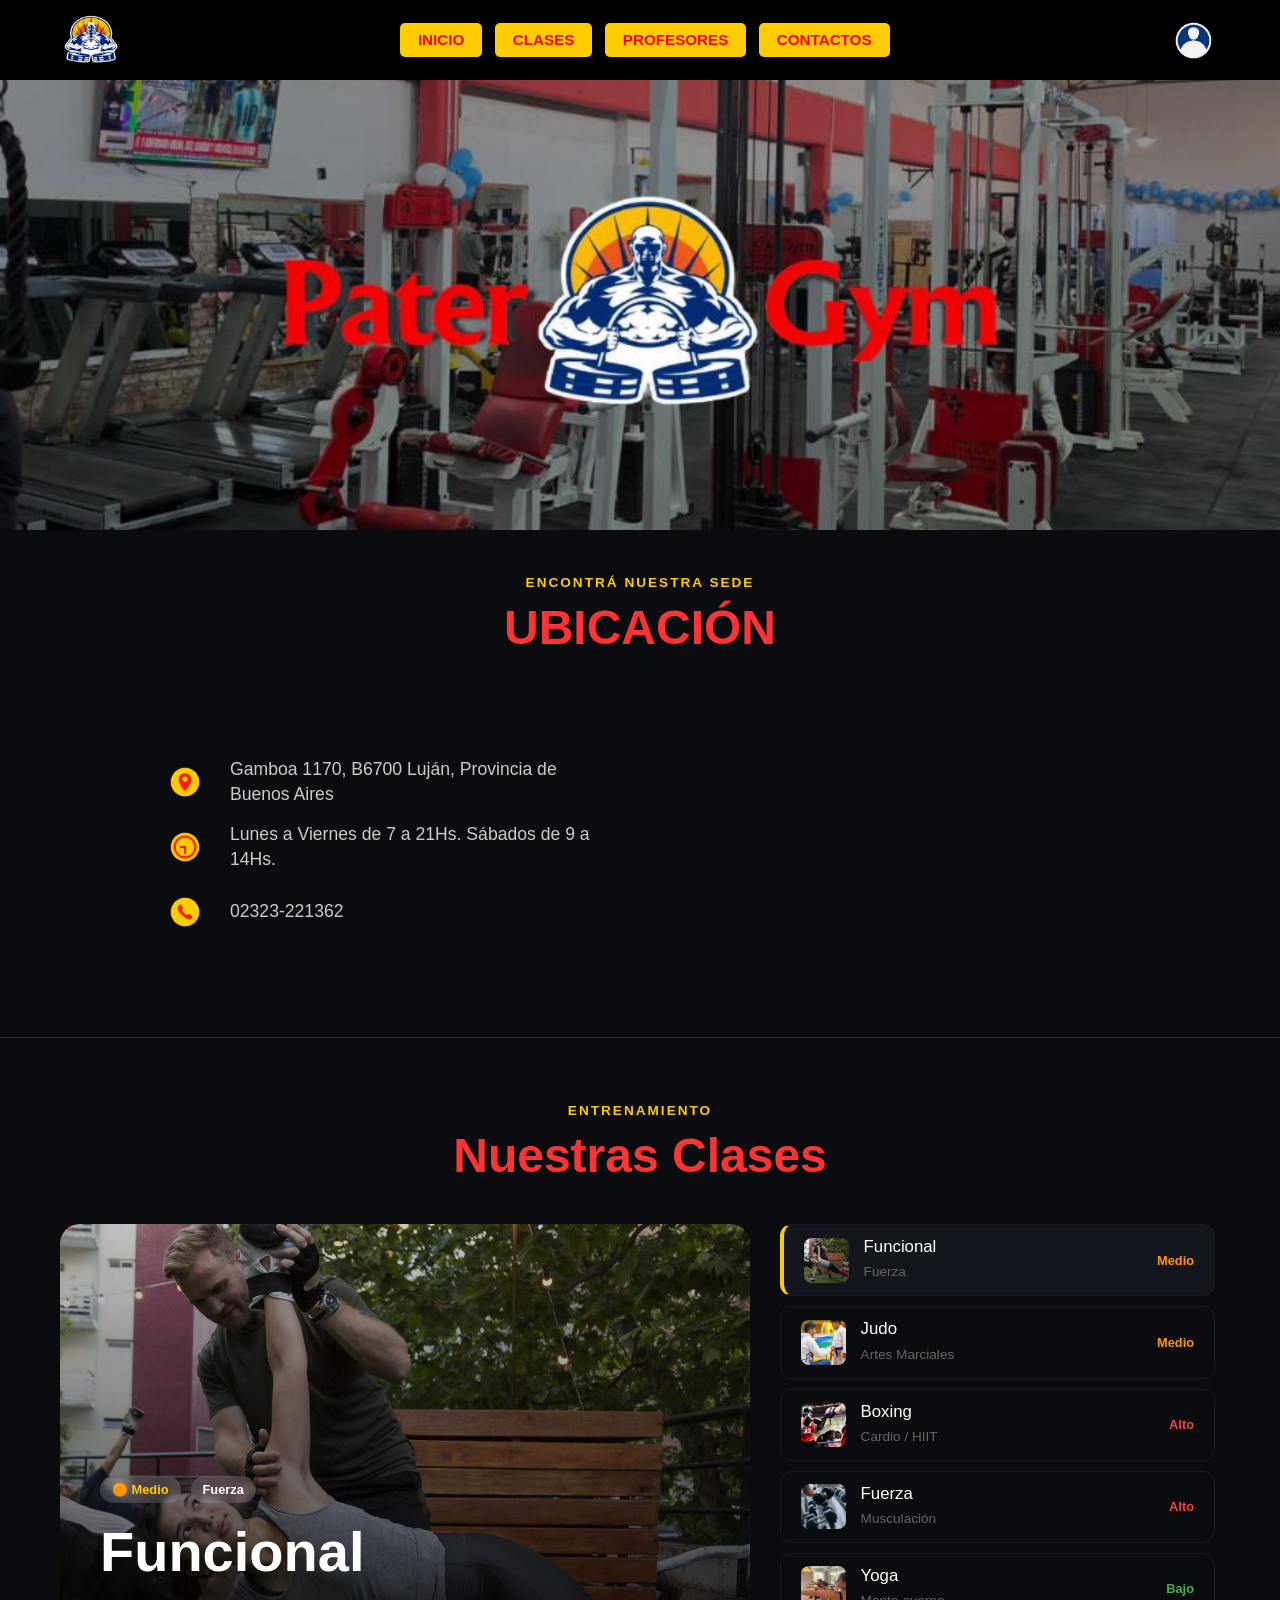
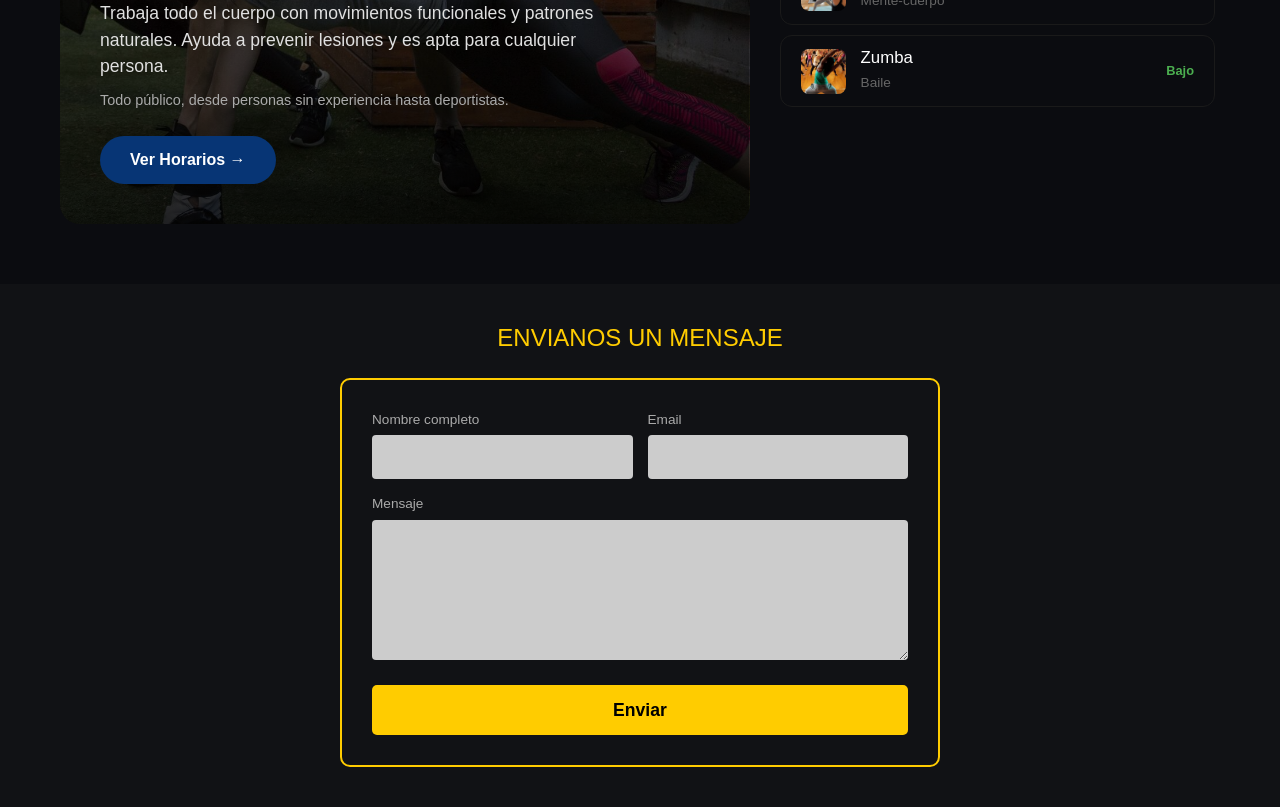
<file: index.html>
<!DOCTYPE html>
<html lang="es">
<head>
    <meta charset="UTF-8">
    <meta name="viewport" content="width=device-width, initial-scale=1.0">
    <title>PaterGym - Inicio</title>
    
    <link rel="stylesheet" href="https://cdn.jsdelivr.net/npm/bootstrap@4.4.1/dist/css/bootstrap.min.css" integrity="sha384-Vkoo8x4CGsO3+Hhxv8T/Q5PaXtkKtu6ug5TOeNV6gBiFeWPGFN9MuhOf23Q9Ifjh" crossorigin="anonymous">
    
    <link rel="stylesheet" href="style.css">
</head>
<body>

    <svg xmlns="http://www.w3.org/2000/svg" class="d-none">
        <symbol id="info-fill" viewBox="0 0 16 16">
            <path d="M8 16A8 8 0 1 0 8 0a8 8 0 0 0 0 16zm.93-9.412-1 4.705c-.07.34.029.533.304.533.194 0 .487-.07.686-.246l-.088.416c-.287.346-.92.598-1.465.598-.703 0-1.002-.422-.808-1.319l.738-3.468c.064-.293.006-.399-.287-.47l-.451-.081.082-.381 2.29-.287zM8 5.5a1 1 0 1 1 0-2 1 1 0 0 1 0 2z"/>
        </symbol>
    </svg>

    <header>
        <div class="logo">
            <img src="img/logo.png" alt="Logo">
        </div>
        <nav>
            <a href="index.html" class="active">INICIO</a>
            <a href="clases.html">CLASES</a>
            <a href="profesores.html">PROFESORES</a>
            <a href="contactos.html">CONTACTOS</a>
        </nav>
        <div class="user-profile">
            <img src="img/icon.png" alt="Usuario">
        </div>
    </header>

    <section class="hero">
        <img src="img/portada.jpg" alt="Instalaciones del Gimnasio">
    </section>

    <section class="section-container">
        <div class="clases-header" style="text-align: center; margin-bottom: 40px;">
            <span>ENCONTRÁ NUESTRA SEDE</span>
            <h2>UBICACIÓN</h2>
        </div>
        
        <div class="ubicacion-content">
            <div class="info-contacto">
                <div class="contacto-fila">
                    <div class="icon-circle">
                        <img src="img/ubicacion.png" alt="Ubicación">
                    </div>
                    <p>Gamboa 1170, B6700 Luján, Provincia de Buenos Aires</p>
                </div>

                <div class="contacto-fila">
                    <div class="icon-circle">
                        <img src="img/hora.png" alt="Horarios">
                    </div>
                    <p>Lunes a Viernes de 7 a 21Hs. Sábados de 9 a 14Hs.</p>
                </div>

                <div class="contacto-fila">
                    <div class="icon-circle">
                        <img src="img/telefono.png" alt="Teléfono">
                    </div>
                    <p>02323-221362</p>
                </div>
            </div>
            
            <div class="mapa">
                <iframe 
                    src="https://www.google.com/maps/embed?pb=!1m18!1m12!1m3!1d3281.890697960309!2d-59.1241198!3d-34.5689101!2m3!1f0!2f0!3f0!3m2!1i1024!2i768!4f13.1!3m3!1m2!1s0x95bc7df2914cb5b9%3A0x897914bf689ccb24!2sGamboa%201170%2C%20B6700%20Luj%C3%A1n%2C%20Provincia%20de%20Buenos%20Aires!5e0!3m2!1ses-419!2sar!4v1710000000000!5m2!1ses-419!2sar" 
                    width="100%" 
                    height="300" 
                    style="border:0;" 
                    allowfullscreen="" 
                    loading="lazy" 
                    referrerpolicy="no-referrer-when-downgrade">
                </iframe>
            </div>
        </div>
    </section>

    <hr class="divider">

    <section class="clases-modern-section">
        <div class="clases-header">
            <span>ENTRENAMIENTO</span>
            <h2>Nuestras Clases</h2>
        </div>

        <div class="clases-interactive-container">
            <div id="clase-main-display" class="clase-display-panel">
                <div class="clase-display-content">
                    <div class="clase-tags">
                        <span id="clase-tag-nivel" class="tag tag-nivel">🟠 Medio</span>
                        <span id="clase-tag-tipo" class="tag tag-tipo">Fuerza</span>
                    </div>
                    <h3 id="clase-title" class="clase-display-title">Funcional</h3>
                    <p id="clase-desc" class="clase-display-desc">
                        Trabaja todo el cuerpo con movimientos funcionales y patrones naturales. 
                        Ayuda a prevenir lesiones y es apta para cualquier persona.
                    </p>
                    <p id="clase-subdesc" class="clase-display-subdesc">Todo público, desde personas sin experiencia hasta deportistas.</p>
                    <a href="clases.html" class="btn-ver-horarios">Ver Horarios →</a>
                </div>
            </div>

            <div class="clases-sidebar-list">
                <div class="clase-sidebar-item active" onclick="cambiarClase('funcional', this)">
                    <img src="img/funcional.jpg" alt="Funcional" class="clase-thumb">
                    <div class="clase-item-text">
                        <h4>Funcional</h4>
                        <span>Fuerza</span>
                    </div>
                    <span class="clase-item-level nivel-medio">Medio</span>
                </div>

                <div class="clase-sidebar-item" onclick="cambiarClase('judo', this)">
                    <img src="img/judo.png" alt="Judo" class="clase-thumb">
                    <div class="clase-item-text">
                        <h4>Judo</h4>
                        <span>Artes Marciales</span>
                    </div>
                    <span class="clase-item-level nivel-medio">Medio</span>
                </div>

                <div class="clase-sidebar-item" onclick="cambiarClase('boxing', this)">
                    <img src="img/boxing.jpeg" alt="Boxing" class="clase-thumb">
                    <div class="clase-item-text">
                        <h4>Boxing</h4>
                        <span>Cardio / HIIT</span>
                    </div>
                    <span class="clase-item-level nivel-alto">Alto</span>
                </div>

                <div class="clase-sidebar-item" onclick="cambiarClase('fuerza', this)">
                    <img src="img/fuerza.jpg" alt="Fuerza" class="clase-thumb">
                    <div class="clase-item-text">
                        <h4>Fuerza</h4>
                        <span>Musculación</span>
                    </div>
                    <span class="clase-item-level nivel-alto">Alto</span>
                </div>

                <div class="clase-sidebar-item" onclick="cambiarClase('yoga', this)">
                    <img src="img/yoga.jpg" alt="Yoga" class="clase-thumb">
                    <div class="clase-item-text">
                        <h4>Yoga</h4>
                        <span>Mente-cuerpo</span>
                    </div>
                    <span class="clase-item-level nivel-bajo">Bajo</span>
                </div>

                <div class="clase-sidebar-item" onclick="cambiarClase('zumba', this)">
                    <img src="img/zumba.png" alt="Zumba" class="clase-thumb">
                    <div class="clase-item-text">
                        <h4>Zumba</h4>
                        <span>Baile</span>
                    </div>
                    <span class="clase-item-level nivel-bajo">Bajo</span>
                </div>
            </div>
        </div>
    </section>

    <section class="contacto-section">
        <h3>ENVIANOS UN MENSAJE</h3>
        <form id="form-contacto-inicio" class="contacto-form">
            <div class="form-group-row">
                <div class="form-group">
                    <label for="nombre">Nombre completo</label>
                    <input type="text" id="nombre" required>
                </div>
                <div class="form-group">
                    <label for="email">Email</label>
                    <input type="email" id="email" required>
                </div>
            </div>
            <div class="form-group">
                <label for="mensaje">Mensaje</label>
                <textarea id="mensaje" rows="5" required></textarea>
            </div>
            <button type="submit" class="btn-submit">Enviar</button>
        </form>
    </section>

    <div id="contenedor-alerta-inicio" class="fixed-bottom p-3 d-none" style="max-width: 450px; left: auto; right: 0; z-index: 9999;">
        <div class="alert alert-primary d-flex align-items-center m-0" role="alert">
            <svg class="bi flex-shrink-0 mr-2" role="img" aria-label="Info:" width="16" height="16" style="fill: currentColor;">
                <use xlink:href="#info-fill"/>
            </svg>
            <div>
                ¡Mensaje enviado! Te responderemos en breve, muchas gracias.
            </div>
        </div>
    </div>

    <script src="script.js"></script>

    <script src="https://code.jquery.com/jquery-3.4.1.slim.min.js" integrity="sha384-J6qa4849blE2+poT4WnyKhv5vZF5SrPo0iEjwBvKU7imGFAV0wwj1yYfoRSJoZ+n" crossorigin="anonymous"></script>
    <script src="https://cdn.jsdelivr.net/npm/popper.js@1.16.0/dist/umd/popper.min.js" integrity="sha384-Q6E9RHvbIyZFJoft+2mJbHaEWldlvI9IOYy5n3zV9zzTtmI3UksdQRVvoxMfooAo" crossorigin="anonymous"></script>
    <script src="https://cdn.jsdelivr.net/npm/bootstrap@4.4.1/dist/js/bootstrap.min.js" integrity="sha384-wfSDF2E50Y2D1uUdj0O3uMBJnjuUD4Ih7YwaYd1iqfktj0Uod8GCExl3Og8ifwB6" crossorigin="anonymous"></script>

    <script>
        document.getElementById('form-contacto-inicio').addEventListener('submit', function(event) {
            event.preventDefault(); // Evita recargar la página
            
            const alerta = document.getElementById('contenedor-alerta-inicio');
            alerta.classList.remove('d-none'); // Muestra la alerta de Bootstrap
            
            this.reset(); // Resetea el formulario de inicio

            // Se vuelve a ocultar sola pasados los 4 segundos
            setTimeout(function() {
                alerta.classList.add('d-none');
            }, 4000);
        });
    </script>
</body>
</html>
</file>
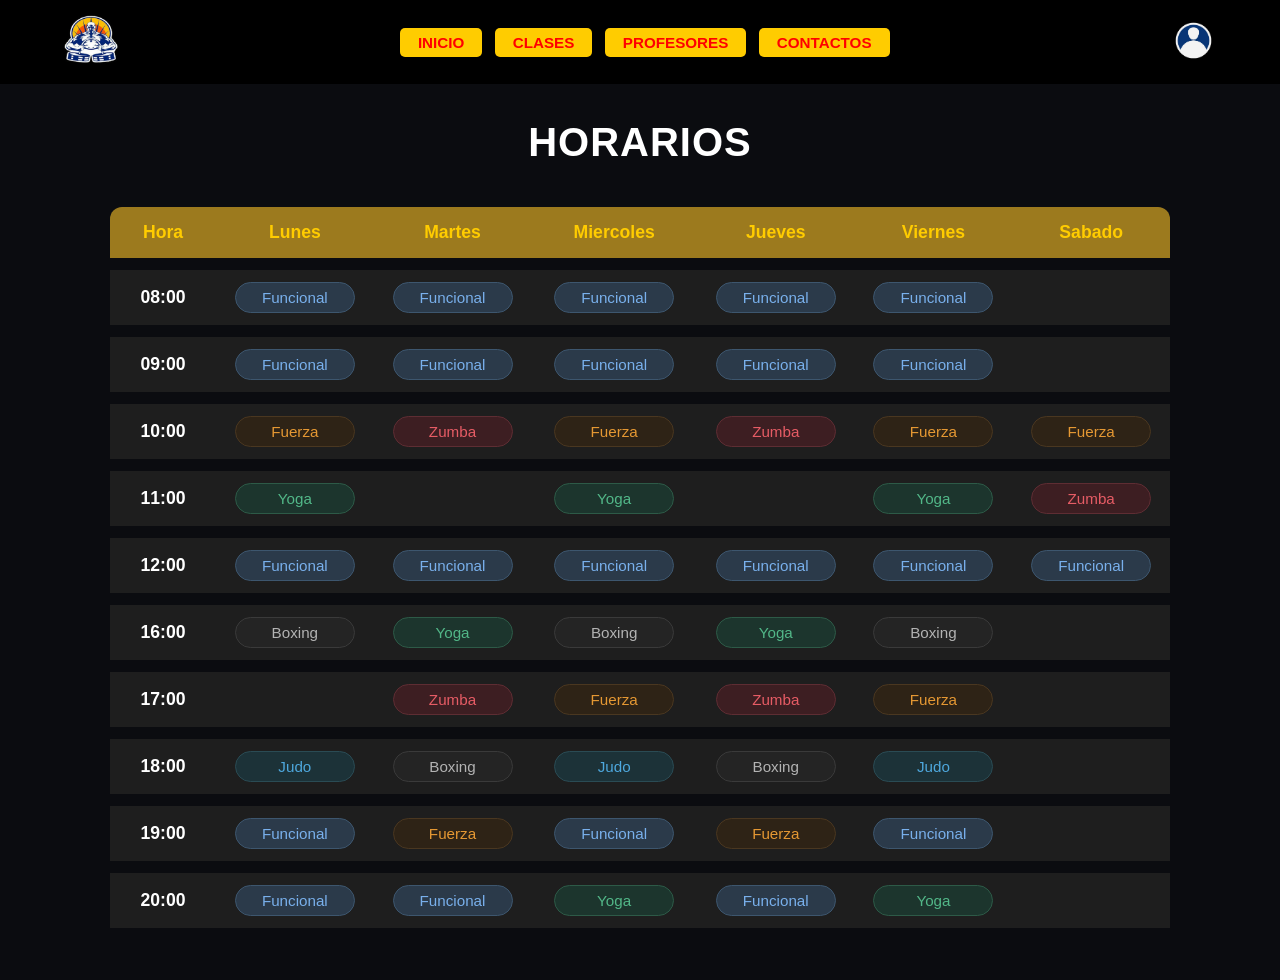
<file: clases.html>
<!DOCTYPE html>
<html lang="es">
<head>
    <meta charset="UTF-8">
    <meta name="viewport" content="width=device-width, initial-scale=1.0">
    <title>PaterGym - Horarios</title>
    <link rel="stylesheet" href="style.css">
</head>
<body>

    <!-- NAV BAR / MENÚ (VINCULADO) -->
    <header>
        <div class="logo">
            <img src="img/logo.png" alt="Logo">
        </div>
        <nav>
            <a href="index.html">INICIO</a>
            <a href="clases.html" class="active">CLASES</a>
            <a href="profesores.html">PROFESORES</a>
            <a href="contactos.html">CONTACTOS</a>
        </nav>
        <div class="user-profile">
            <img src="img/icon.png" alt="Usuario">
        </div>
    </header>

    <!-- SECCIÓN HORARIOS -->
    <main class="horarios-container">
        <h2 class="page-title">HORARIOS</h2>

        <div class="tabla-responsiva">
            <table class="tabla-horarios">
                <thead>
                    <tr>
                        <th>Hora</th>
                        <th>Lunes</th>
                        <th>Martes</th>
                        <th>Miercoles</th>
                        <th>Jueves</th>
                        <th>Viernes</th>
                        <th>Sabado</th>
                    </tr>
                </thead>
                <tbody>
                    <!-- 08:00 -->
                    <tr>
        <td class="hora-col">08:00</td>
        <td><span class="clase func">Funcional</span></td>
        <td><span class="clase func">Funcional</span></td>
        <td><span class="clase func">Funcional</span></td>
        <td><span class="clase func">Funcional</span></td>
        <td><span class="clase func">Funcional</span></td>
        <td></td>
    </tr>
    <tr>
        <td class="hora-col">09:00</td>
        <td><span class="clase func">Funcional</span></td>
        <td><span class="clase func">Funcional</span></td>
        <td><span class="clase func">Funcional</span></td>
        <td><span class="clase func">Funcional</span></td>
        <td><span class="clase func">Funcional</span></td>
        <td></td>
    </tr>
    <tr>
        <td class="hora-col">10:00</td>
        <td><span class="clase fuerza">Fuerza</span></td>
        <td><span class="clase zumba">Zumba</span></td>
        <td><span class="clase fuerza">Fuerza</span></td>
        <td><span class="clase zumba">Zumba</span></td>
        <td><span class="clase fuerza">Fuerza</span></td>
        <td><span class="clase fuerza">Fuerza</span></td>
    </tr>
    <tr>
        <td class="hora-col">11:00</td>
        <td><span class="clase yoga">Yoga</span></td>
        <td></td>
        <td><span class="clase yoga">Yoga</span></td>
        <td></td>
        <td><span class="clase yoga">Yoga</span></td>
        <td><span class="clase zumba">Zumba</span></td>
    </tr>
    <tr>
        <td class="hora-col">12:00</td>
        <td><span class="clase func">Funcional</span></td>
        <td><span class="clase func">Funcional</span></td>
        <td><span class="clase func">Funcional</span></td>
        <td><span class="clase func">Funcional</span></td>
        <td><span class="clase func">Funcional</span></td>
        <td><span class="clase func">Funcional</span></td>
    </tr>
    <tr>
        <td class="hora-col">16:00</td>
        <td><span class="clase boxing">Boxing</span></td>
        <td><span class="clase yoga">Yoga</span></td>
        <td><span class="clase boxing">Boxing</span></td>
        <td><span class="clase yoga">Yoga</span></td>
        <td><span class="clase boxing">Boxing</span></td>
        <td></td>
    </tr>
    <tr>
        <td class="hora-col">17:00</td>
        <td></td>
        <td><span class="clase zumba">Zumba</span></td>
        <td><span class="clase fuerza">Fuerza</span></td>
        <td><span class="clase zumba">Zumba</span></td>
        <td><span class="clase fuerza">Fuerza</span></td>
        <td></td>
    </tr>
    <tr>
        <td class="hora-col">18:00</td>
        <td><span class="clase judo">Judo</span></td>
        <td><span class="clase boxing">Boxing</span></td>
        <td><span class="clase judo">Judo</span></td>
        <td><span class="clase boxing">Boxing</span></td>
        <td><span class="clase judo">Judo</span></td>
        <td></td>
    </tr>
    <tr>
        <td class="hora-col">19:00</td>
        <td><span class="clase func">Funcional</span></td>
        <td><span class="clase fuerza">Fuerza</span></td>
        <td><span class="clase func">Funcional</span></td>
        <td><span class="clase fuerza">Fuerza</span></td>
        <td><span class="clase func">Funcional</span></td>
        <td></td>
    </tr>
    <tr>
        <td class="hora-col">20:00</td>
        <td><span class="clase func">Funcional</span></td>
        <td><span class="clase func">Funcional</span></td>
        <td><span class="clase yoga">Yoga</span></td>
        <td><span class="clase func">Funcional</span></td>
        <td><span class="clase yoga">Yoga</span></td>
        <td></td>
    </tr>
                </tbody>
            </table>
        </div>
    </main>

</body>
</html>
</file>
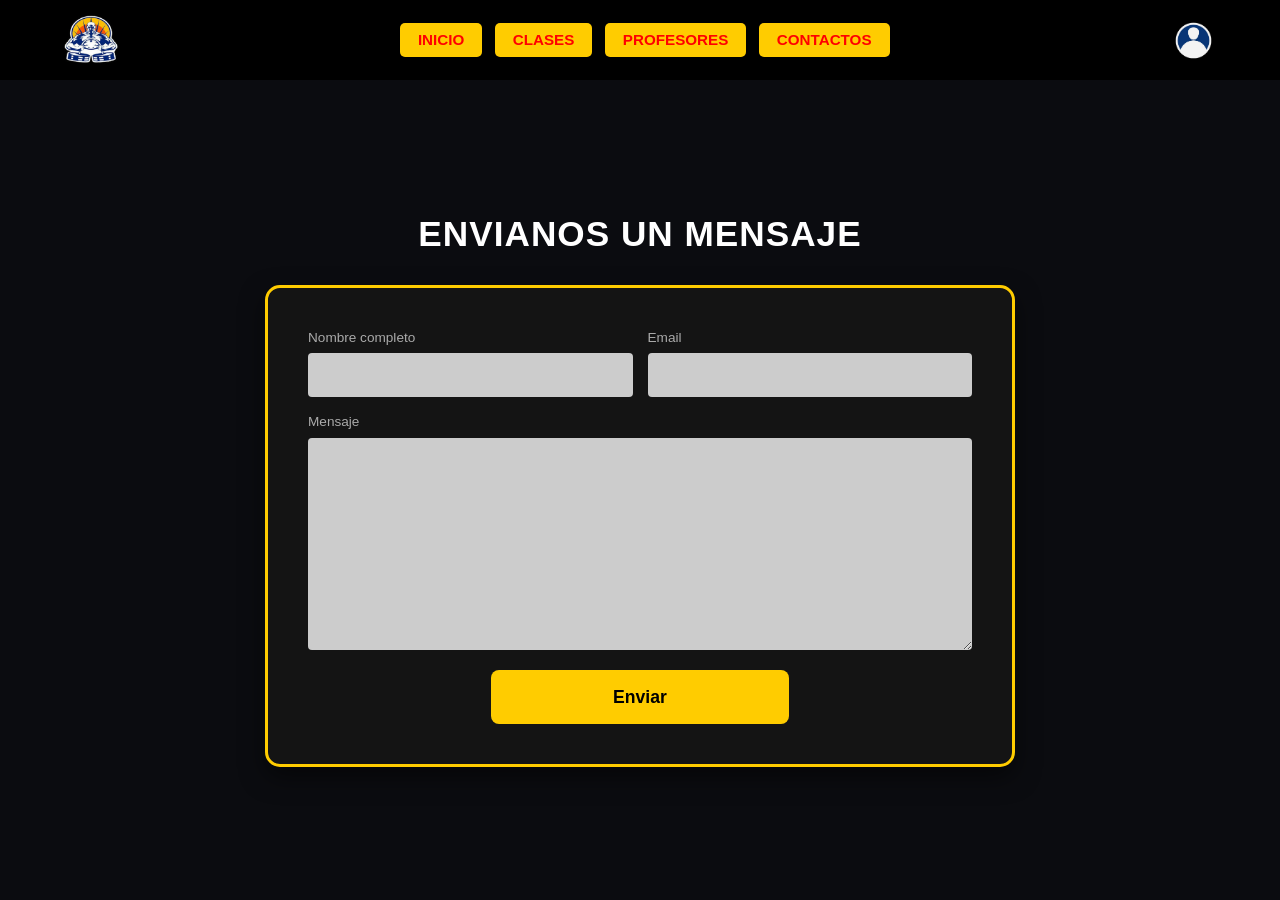
<file: contactos.html>
<!DOCTYPE html>
<html lang="es">
<head>
    <meta charset="UTF-8">
    <meta name="viewport" content="width=device-width, initial-scale=1.0">
    <title>PaterGym - Contacto</title>
    
    <link rel="stylesheet" href="https://cdn.jsdelivr.net/npm/bootstrap@4.4.1/dist/css/bootstrap.min.css" integrity="sha384-Vkoo8x4CGsO3+Hhxv8T/Q5PaXtkKtu6ug5TOeNV6gBiFeWPGFN9MuhOf23Q9Ifjh" crossorigin="anonymous">
    
    <link rel="stylesheet" href="style.css">
</head>
<body>

    <svg xmlns="http://www.w3.org/2000/svg" class="d-none">
        <symbol id="check-circle-fill" viewBox="0 0 16 16">
            <path d="M16 8A8 8 0 1 1 0 8a8 8 0 0 1 16 0zm-3.97-3.03a.75.75 0 0 0-1.08.022L7.477 9.417 5.384 7.323a.75.75 0 0 0-1.06 1.06L6.97 11.03a.75.75 0 0 0 1.079-.02l3.992-4.99a.75.75 0 0 0-.01-1.05z"/>
        </symbol>
        <symbol id="info-fill" viewBox="0 0 16 16">
            <path d="M8 16A8 8 0 1 0 8 0a8 8 0 0 0 0 16zm.93-9.412-1 4.705c-.07.34.029.533.304.533.194 0 .487-.07.686-.246l-.088.416c-.287.346-.92.598-1.465.598-.703 0-1.002-.422-.808-1.319l.738-3.468c.064-.293.006-.399-.287-.47l-.451-.081.082-.381 2.29-.287zM8 5.5a1 1 0 1 1 0-2 1 1 0 0 1 0 2z"/>
        </symbol>
    </svg>

    <header>
        <div class="logo">
            <img src="img/logo.png" alt="Logo">
        </div>
        <nav>
            <a href="index.html">INICIO</a>
            <a href="clases.html">CLASES</a>
            <a href="profesores.html">PROFESORES</a>
            <a href="contactos.html" class="active">CONTACTOS</a>
        </nav>
        <div class="user-profile">
            <img src="img/icon.png" alt="Usuario">
        </div>
    </header>

    <main class="contacto-page-container">
        <section class="contacto-section-page">
            <h1 class="contacto-title">ENVIANOS UN MENSAJE</h1>
            
            <form id="form-contacto" class="contacto-form-page">
                <div class="form-group-row">
                    <div class="form-group">
                        <label for="nombre">Nombre completo</label>
                        <input type="text" id="nombre" required>
                    </div>
                    <div class="form-group">
                        <label for="email">Email</label>
                        <input type="email" id="email" required>
                    </div>
                </div>
                <div class="form-group">
                    <label for="mensaje">Mensaje</label>
                    <textarea id="mensaje" rows="8" required></textarea>
                </div>
                <div class="btn-submit-container">
                    <button type="submit" class="btn-submit-page">Enviar</button>
                </div>
            </form>
        </section>
    </main>

    <div id="contenedor-alerta" class="fixed-bottom p-3 d-none" style="max-width: 450px; left: auto; right: 0;">
        
        <div class="alert alert-primary d-flex align-items-center m-0" role="alert">
            <svg class="bi flex-shrink-0 mr-2" role="img" aria-label="Info:" width="16" height="16" style="fill: currentColor;">
                <use xlink:href="#info-fill"/>
            </svg>
            <div>
                ¡Mensaje enviado! Te responderemos en breve, muchas gracias.
            </div>
        </div>

    </div>

    <script src="https://code.jquery.com/jquery-3.4.1.slim.min.js" integrity="sha384-J6qa4849blE2+poT4WnyKhv5vZF5SrPo0iEjwBvKU7imGFAV0wwj1yYfoRSJoZ+n" crossorigin="anonymous"></script>
    <script src="https://cdn.jsdelivr.net/npm/popper.js@1.16.0/dist/umd/popper.min.js" integrity="sha384-Q6E9RHvbIyZFJoft+2mJbHaEWldlvI9IOYy5n3zV9zzTtmI3UksdQRVvoxMfooAo" crossorigin="anonymous"></script>
    <script src="https://cdn.jsdelivr.net/npm/bootstrap@4.4.1/dist/js/bootstrap.min.js" integrity="sha384-wfSDF2E50Y2D1uUdj0O3uMBJnjuUD4Ih7YwaYd1iqfktj0Uod8GCExl3Og8ifwB6" crossorigin="anonymous"></script>

    <script>
        document.getElementById('form-contacto').addEventListener('submit', function(event) {
            event.preventDefault(); // Frena la recarga de la página
            
            // Usamos las clases nativas para mostrar el contenedor quitando 'd-none'
            const alerta = document.getElementById('contenedor-alerta');
            alerta.classList.remove('d-none');
            
            this.reset();

            // Opcional: Se vuelve a esconder a los 4 segundos
            setTimeout(function() {
                alerta.classList.add('d-none');
            }, 4000);
        });
    </script>
</body>
</html>
</file>
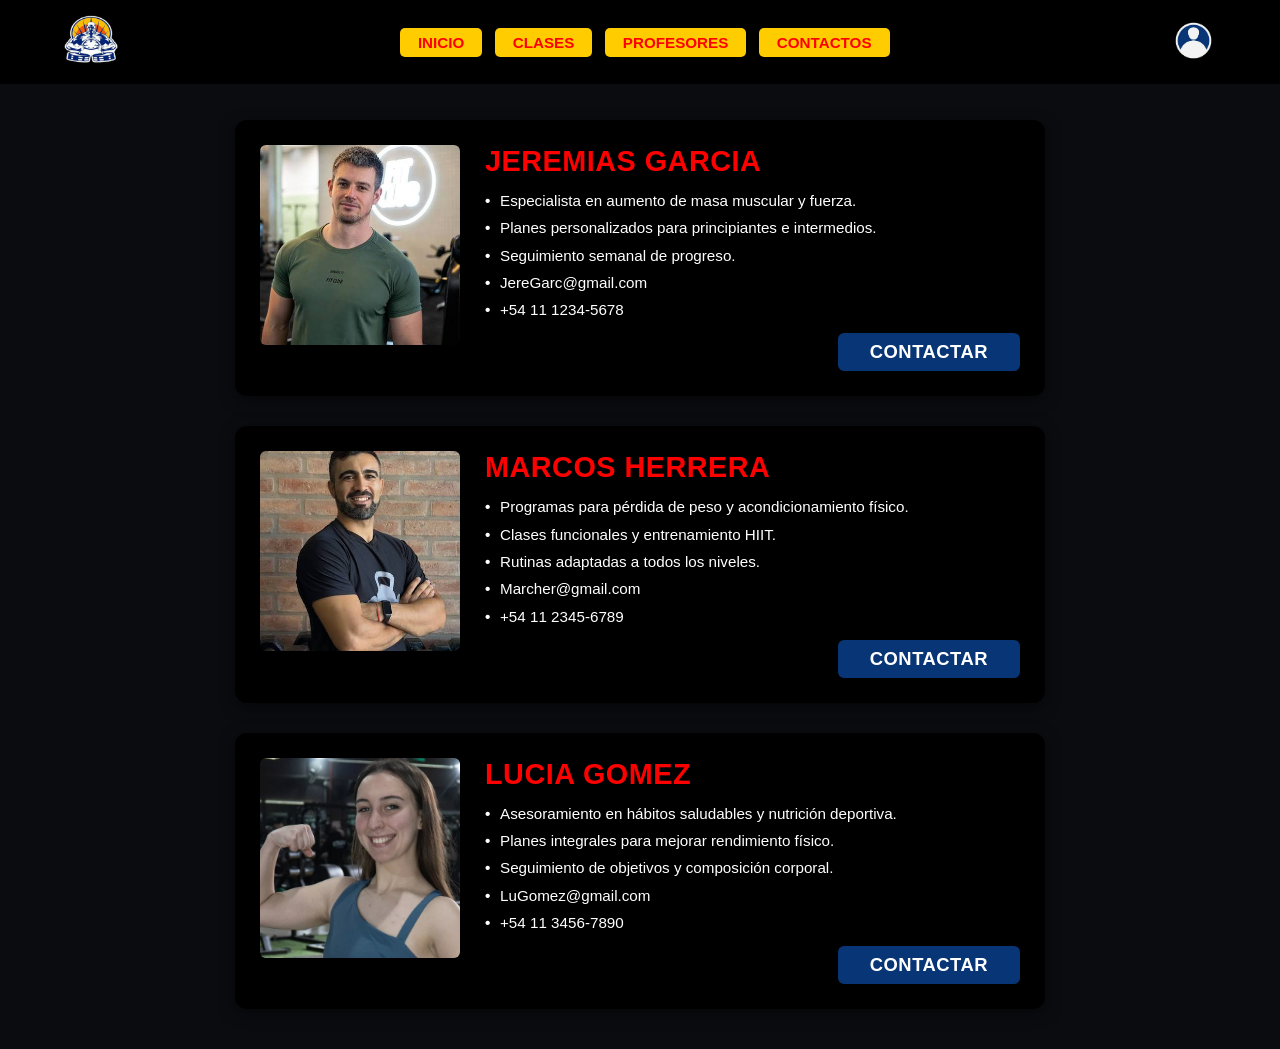
<file: profesores.html>
<!DOCTYPE html>
<html lang="es">
<head>
    <meta charset="UTF-8">
    <meta name="viewport" content="width=device-width, initial-scale=1.0">
    <title>PaterGym - Profesores</title>
    <link rel="stylesheet" href="style.css">
</head>
<body>

    <header>
        <div class="logo">
            <img src="img/logo.png" alt="Logo">
        </div>
        <nav>
            <a href="index.html">INICIO</a>
            <a href="clases.html">CLASES</a>
            <a href="profesores.html" class="active">PROFESORES</a>
            <a href="contactos.html">CONTACTOS</a>
        </nav>
        <div class="user-profile">
            <img src="img/icon.png" alt="Usuario">
        </div>
    </header>

    <main class="profesores-container">
        
        <div class="profe-card">
            <div class="profe-img">
                <img src="img/profe1.jfif" alt="Jeremias Garcia">
            </div>
            <div class="profe-info">
                <h2>JEREMIAS GARCIA</h2>
                <ul>
                    <li>Especialista en aumento de masa muscular y fuerza.</li>
                    <li>Planes personalizados para principiantes e intermedios.</li>
                    <li>Seguimiento semanal de progreso.</li>
                    <li>JereGarc@gmail.com</li>
                    <li>+54 11 1234-5678</li>
                </ul>
                <div class="btn-card-container">
                    <a href="contactos.html" class="btn-contactar">CONTACTAR</a>
                </div>
            </div>
        </div>

        <div class="profe-card">
            <div class="profe-img">
                <img src="img/profe2.jfif" alt="Marcos Herrera">
            </div>
            <div class="profe-info">
                <h2>MARCOS HERRERA</h2>
                <ul>
                    <li>Programas para pérdida de peso y acondicionamiento físico.</li>
                    <li>Clases funcionales y entrenamiento HIIT.</li>
                    <li>Rutinas adaptadas a todos los niveles.</li>
                    <li>Marcher@gmail.com</li>
                    <li>+54 11 2345-6789</li>
                </ul>
                <div class="btn-card-container">
                    <a href="contactos.html" class="btn-contactar">CONTACTAR</a>
                </div>
            </div>
        </div>

        <div class="profe-card">
            <div class="profe-img">
                <img src="img/profe3.png" alt="Lucia Gomez">
            </div>
            <div class="profe-info">
                <h2>LUCIA GOMEZ</h2>
                <ul>
                    <li>Asesoramiento en hábitos saludables y nutrición deportiva.</li>
                    <li>Planes integrales para mejorar rendimiento físico.</li>
                    <li>Seguimiento de objetivos y composición corporal.</li>
                    <li>LuGomez@gmail.com</li>
                    <li>+54 11 3456-7890</li>
                </ul>
                <div class="btn-card-container">
                    <a href="contactos.html" class="btn-contactar">CONTACTAR</a>
                </div>
            </div>
        </div>

    </main>

</body>
</html>
</file>
<file: style.css>
/* ESTILOS GENERAL */
* {
    margin: 0;
    padding: 0;
    box-sizing: border-box;
    font-family: 'Arial', sans-serif;
}

body {
    background-color: #0b0c10;
    color: #ffffff;
    margin: 0;
    padding-top: 80px;
}

/* NAVBAR */
header {
    background-color: #000000;
    display: flex;
    justify-content: space-between;
    align-items: center;
    padding: 15px 5%;
    position: fixed;
    top: 0;
    left: 0;
    width: 100%;
    z-index: 1000;
    box-sizing: border-box;
}

/*tamaño del logo y que el perfil*/
header .logo img {
    height: 50px;
    object-fit: contain;
}

header .user-profile img {
    height: 45px;
    width: 45px;
    object-fit: cover;
}

/* BOTONES DEL MENÚ */
nav a {
    color: #ff0000;
    background-color: #ffcc00;
    text-decoration: none;
    font-family: 'Arial Narrow', sans-serif; 
    font-weight: 900;
    font-size: 0.95rem;
    padding: 6px 18px;
    margin: 0 4px;
    border-radius: 5px;
    text-transform: uppercase;
    display: inline-block;
    transition: transform 0.1s ease;
}

/* Efecto al pasar el mouse */
nav a:hover {
    transform: scale(1.05);
}

nav a.active {
    background-color: #ffcc00;
}

/* ICONO */
.hero img {
    width: 100%;
    height: auto;
    max-height: 450px;
    object-fit: cover;
    display: block;
}

/* CONTENEDORES DE SECCIÓN */
.section-container {
    max-width: 1000px;
    margin: 40px auto;
    padding: 0 20px;
}

.section-title {
    text-align: center;
    background-color: #ffffff;
    color: #0c2340;
    padding: 10px 20px;
    display: table;
    margin: 0 auto 30px auto;
    font-weight: bold;
    border-radius: 4px;
}

.divider {
    border: 0;
    height: 1px;
    background: #333;
    margin: 40px 0;
}

/* SECCIÓN UBICACIÓN */
.ubicacion-content {
    display: flex;
    justify-content: space-between;
    align-items: center;
    gap: 40px;
    width: 100%;
}

.info-contacto {
    display: flex;
    flex-direction: column;
    gap: 15px;
    flex: 1;
}


/* Estilos de los textos internos de la fila */
.contacto-fila p {
    margin: 0;
    font-size: 1.1rem;
    color: #ccc;
    line-height: 1.4;
}

/* Estructura para alinear el icono redondo al lado de su respectivo texto */
.contacto-fila {
    display: flex;
    align-items: center;
    gap: 20px;
}

/* Contenedor del icono */
.icon-circle {
    display: flex;
    align-items: center;
    justify-content: center;
    flex-shrink: 0; 
}

/* Control del tamaño de tus iconos con círculos incorporados */
.icon-circle img {
    width: 50px;  /* Bajamos a 50px para que mantenga perfecta proporción con el texto */
    height: 50px;
    object-fit: contain;
}

/* El recuadro del mapa a la derecha */
.mapa {
    flex: 1;
    width: 100%;
    max-width: 500px;
    height: 300px; 
    border-radius: 12px;
    overflow: hidden; 
}

.mapa iframe {
    width: 100%;
    height: 100%;
}

/* ==========================================
   NUEVO COMPONENTE DE CLASES INTERACTIVO
   ========================================== */

.clases-modern-section {
    max-width: 1200px;
    margin: 60px auto;
    padding: 0 20px;
}

.clases-header {
    text-align: center;
    margin-bottom: 40px;
}

.clases-header span {
    color: #ffcc00;
    font-size: 0.85rem;
    letter-spacing: 2px;
    font-weight: bold;
}

.clases-header h2 {
    font-size: 3rem;
    font-weight: bold;
    color: #ff3333;
    margin-top: 5px;
}

/* Contenedor Principal Flex */
.clases-interactive-container {
    display: flex;
    gap: 30px;
    height: 600px;
}

/* PANTALLA IZQUIERDA (FOTO Y DETALLES) */
.clase-display-panel {
    flex: 1.4;
    background-size: cover;
    background-position: center; 
    background-repeat: no-repeat;
    border-radius: 20px;
    display: flex;
    align-items: flex-end;
    padding: 40px;
    transition: background-image 0.3s ease;
}

.clase-display-content {
    max-width: 500px;
}

.clase-tags {
    display: flex;
    gap: 10px;
    margin-bottom: 15px;
}

.tag {
    padding: 4px 12px;
    border-radius: 20px;
    font-size: 0.8rem;
    font-weight: bold;
    background-color: rgba(255, 255, 255, 0.15);
    backdrop-filter: blur(5px);
}

.tag-nivel {
    color: #ffcc00;
}

.clase-display-title {
    font-size: 3.5rem;
    font-weight: bold;
    color: #ffffff;
    margin-bottom: 15px;
}

.clase-display-desc {
    font-size: 1.1rem;
    line-height: 1.5;
    color: #e0e0e0;
    margin-bottom: 10px;
}

.clase-display-subdesc {
    font-size: 0.9rem;
    color: #aaaaaa;
    margin-bottom: 25px;
}

.btn-ver-horarios {
    display: inline-block;
    background-color: #073575;
    color: #ffffff;
    text-decoration: none;
    font-weight: bold;
    padding: 12px 30px;
    border-radius: 25px;
    font-size: 1rem;
    transition: transform 0.2s;
}

.btn-ver-horarios:hover {
    transform: scale(1.05);
}

/* LISTA DERECHA (SIDEBAR) */
.clases-sidebar-list {
    flex: 1;
    display: flex;
    flex-direction: column;
    gap: 10px;
    overflow-y: auto;
    padding-right: 5px;
}

/* Estilo para cada fila/ítem de la lista */
.clase-sidebar-item {
    display: flex;
    align-items: center;
    background-color: #0b0c10;
    border: 1px solid #1a1a1a;
    padding: 12px 20px;
    border-radius: 12px;
    cursor: pointer;
    transition: background-color 0.2s, border-color 0.2s;
}

.clase-sidebar-item:hover {
    background-color: #12131a;
}

/* Estado seleccionado / activo */
.clase-sidebar-item.active {
    background-color: #14161d;
    border-left: 4px solid #ffcc00;
}

/* Miniatura de imagen */
.clase-thumb {
    width: 45px;
    height: 45px;
    object-fit: cover;
    border-radius: 8px;
    margin-right: 15px;
}

.clase-item-text {
    flex: 1;
}

.clase-item-text h4 {
    color: #ffffff;
    font-size: 1.05rem;
    margin-bottom: 2px;
}

.clase-item-text span {
    color: #666666;
    font-size: 0.85rem;
}

/* Niveles a la derecha de la fila */
.clase-item-level {
    font-size: 0.8rem;
    font-weight: bold;
}

.nivel-bajo { color: #4caf50; }
.nivel-medio { color: #ff9800; }
.nivel-alto { color: #f44336; }

/* Personalización de la barra de scroll de la lista */
.clases-sidebar-list::-webkit-scrollbar { width: 6px; }
.clases-sidebar-list::-webkit-scrollbar-thumb { background: #222; border-radius: 10px; }

/* SECCIÓN FORMULARIO DE CONTACTO */
.contacto-section {
    background-color: #111215;
    padding: 40px 20px;
    text-align: center;
}

.contacto-section h3 {
    color: #ffcc00;
    margin-bottom: 25px;
    font-size: 1.5rem;
}

.contacto-form {
    max-width: 600px;
    margin: 0 auto;
    border: 2px solid #ffcc00;
    padding: 30px;
    border-radius: 10px;
}

.form-group-row {
    display: flex;
    gap: 15px;
}

.form-group {
    flex: 1;
    display: flex;
    flex-direction: column;
    text-align: left;
    margin-bottom: 15px;
}

.form-group label {
    font-size: 0.85rem;
    color: #aaa;
    margin-bottom: 5px;
}

.form-group input, .form-group textarea {
    background-color: #ccc;
    border: none;
    padding: 10px;
    border-radius: 4px;
    color: #000;
    font-size: 1rem;
}

.btn-submit {
    background-color: #ffcc00;
    color: #000;
    border: none;
    width: 100%;
    padding: 12px;
    font-size: 1.1rem;
    font-weight: bold;
    cursor: pointer;
    border-radius: 5px;
    margin-top: 10px;
}

.btn-submit:hover {
    background-color: #e6b800;
}

/* ESTILO PARA LA PÁGINA 2 DE HORARIOS */

.horarios-container {
    max-width: 1100px;
    margin: 40px auto;
    padding: 0 20px;
    text-align: center;
}

.page-title {
    font-size: 2.5rem;
    font-weight: bold;
    color: #ffffff;
    margin-bottom: 30px;
    letter-spacing: 1px;
}

/* CONTENEDOR RESPONSIVO POR SI SE VE EN MÓVILES */
.tabla-responsiva {
    overflow-x: auto;
}

/* TABLA GENERAL */
.tabla-horarios {
    width: 100%;
    border-collapse: separate;
    border-spacing: 0 12px;
    color: #ffffff;
}

/* CABECERA DE LA TABLA (AMARILLO/DORADO OSCURO) */
.tabla-horarios th {
    background-color: #9c7a1e; 
    color: #ffcc00;
    padding: 15px;
    font-size: 1.1rem;
    font-weight: bold;
}

/* Redondear esquinas superiores de la cabecera */
.tabla-horarios th:first-child { border-top-left-radius: 12px; }
.tabla-horarios th:last-child { border-top-right-radius: 12px; }

/* FILAS DE LA TABLA */
.tabla-horarios tbody tr {
    background-color: #1e1e1e;
}

.tabla-horarios td {
    padding: 10px 5px;
    vertical-align: middle;
    height: 55px;
}

/* COLUMNA DE LAS HORAS */
.hora-col {
    font-weight: bold;
    font-size: 1.1rem;
    color: #ffffff;
    width: 10%;
    background-color: transparent;
}

/* DISEÑO DE LAS ETIQUETAS DE CLASES (GLOBOS) */
.clase {
    display: inline-block;
    padding: 6px 14px;
    border-radius: 20px;
    font-size: 0.95rem;
    font-weight: 500;
    text-align: center;
    width: 85%;
    max-width: 120px;
}

/* Variantes de color según tu primer diseño */
.func {
    background-color: #2b3a4a;
    color: #79b0ec;
    border: 1px solid #3d566e;
}

.fuerza {
    background-color: #2e2316;
    color: #e59833;
    border: 1px solid #4a3720;
}

.yoga {
    background-color: #1c352d;
    color: #52b788;
    border: 1px solid #2d5a47;
}

.zumba {
    background-color: #3d1e22;
    color: #e65c65;
    border: 1px solid #5e2d33;
}

.boxing {
    background-color: #242424;
    color: #b3b3b3;
    border: 1px solid #3a3a3a;
}

.judo {
    background-color: #1c3238;
    color: #4ea8de;
    border: 1px solid #2a4b54;
}

/* ESTILOS PARA LA PÁGINA DE PROFESORES */

.profesores-container {
    max-width: 850px;
    margin: 40px auto;
    padding: 0 20px;
    display: flex;
    flex-direction: column;
    gap: 30px;
    box-sizing: border-box;
}

/* Contenedor negro exterior de la tarjeta */
.profe-card {
    background-color: #000000;
    border-radius: 12px;
    padding: 25px;
    display: flex;
    gap: 25px;
    align-items: flex-start;
    position: relative;
    box-shadow: 0px 4px 15px rgba(0, 0, 0, 0.5);
}

/* Ajustes de la imagen de perfil del profesor */
.profe-img img {
    width: 200px;
    height: 200px;
    object-fit: cover;
    border-radius: 6px;
    display: block;
}

/* Bloque de texto e información */
.profe-info {
    flex: 1;
    padding-bottom: 45px;
}

.profe-info h2 {
    color: #ff0000;
    font-size: 1.8rem;
    font-weight: 900; 
    text-transform: uppercase;
    margin: 0 0 12px 0;
    letter-spacing: 0.5px;
}

.profe-info ul {
    list-style: none;
    padding: 0;
    margin: 0;
}

.profe-info ul li {
    font-size: 0.95rem;
    color: #ffffff;
    margin-bottom: 6px;
    line-height: 1.4;
    position: relative;
    padding-left: 15px;
    display: flex;
    align-items: center;
}

/* El puntito blanco personalizado antes de cada texto */
.profe-info ul li::before {
    content: "•";
    color: #ffffff;
    font-weight: bold;
    position: absolute;
    left: 0;
    top: 0;
}

/* Contenedor para clavar el botón al extremo inferior derecho */
.btn-card-container {
    position: absolute;
    bottom: 25px;
    right: 25px;
}

/* Botón Blanco "CONTACTAR" */
.btn-contactar {
    background-color: #073575;
    color: #ffffff;
    text-decoration: none;
    font-family: 'Arial Narrow', sans-serif;
    font-weight: 900;
    font-size: 1.15rem;
    padding: 8px 32px;
    border-radius: 6px;
    text-align: center;
    letter-spacing: 0.5px;
    text-transform: uppercase;
    display: inline-block;
    transition: transform 0.15s ease, background-color 0.15s ease;
}

/* Efecto hover interactivo */
.btn-contactar:hover {
    transform: scale(1.05);
    background-color: #073575;
}

/* RESPONSIVE: Evita que se rompa en pantallas de celulares */
@media (max-width: 650px) {
    .profe-card {
        flex-direction: column;
        align-items: center;
        text-align: center;
        padding-bottom: 85px; 
    }

    .profe-info {
        padding-bottom: 0;
    }

    .profe-info ul li {
        justify-content: center;
        padding-left: 0;
    }
    
    .profe-info ul li::before {
        display: none; /* Quitamos el puntito absoluto en celu para poder centrar el texto bien */
    }

    .btn-card-container {
        position: relative;
        bottom: auto;
        right: auto;
        margin-top: 20px;
    }
}

.btn-contactar:hover {
    background-color: #073575;
}

/* Ajuste responsivo básico */
@media (max-width: 650px) {
    .profe-card {
        flex-direction: column;
        align-items: center;
        text-align: center;
    }
    .profe-info ul {
        padding-left: 0;
    }
    .btn-card-container {
        justify-content: center;
    }
}

/* ESTILOS PARA LA PÁGINA DE CONTACTO */

.contacto-page-container {
    display: flex;
    justify-content: center;
    align-items: center;
    min-height: calc(100vh - 80px); /* Centra verticalmente restando la barra de navegación */
    padding: 20px;
}

.contacto-section-page {
    width: 100%;
    max-width: 750px; /* Ancho ideal según la imagen */
    text-align: center;
}

.contacto-title {
    font-size: 2.2rem;
    font-weight: bold;
    color: #ffffff;
    margin-bottom: 30px;
    letter-spacing: 1px;
    text-transform: uppercase;
}

/* El recuadro oscuro con el borde amarillo redondeado */
.contacto-form-page {
    background-color: #141414;
    border: 3px solid #ffcc00;
    padding: 40px;
    border-radius: 15px;
    box-shadow: 0px 10px 25px rgba(0, 0, 0, 0.5);
}

/* El contenedor del botón en esta pantalla específica */
.btn-submit-container {
    display: flex;
    justify-content: center;
    margin-top: 20px;
}

/* Botón estilizado centrado */
.btn-submit-page {
    background-color: #ffcc00;
    color: #000000;
    border: none;
    width: 45%;
    padding: 14px;
    font-size: 1.1rem;
    font-weight: bold;
    cursor: pointer;
    border-radius: 8px;
    transition: background-color 0.2s ease;
}

.btn-submit-page:hover {
    background-color: #e6b800;
}
</file>
